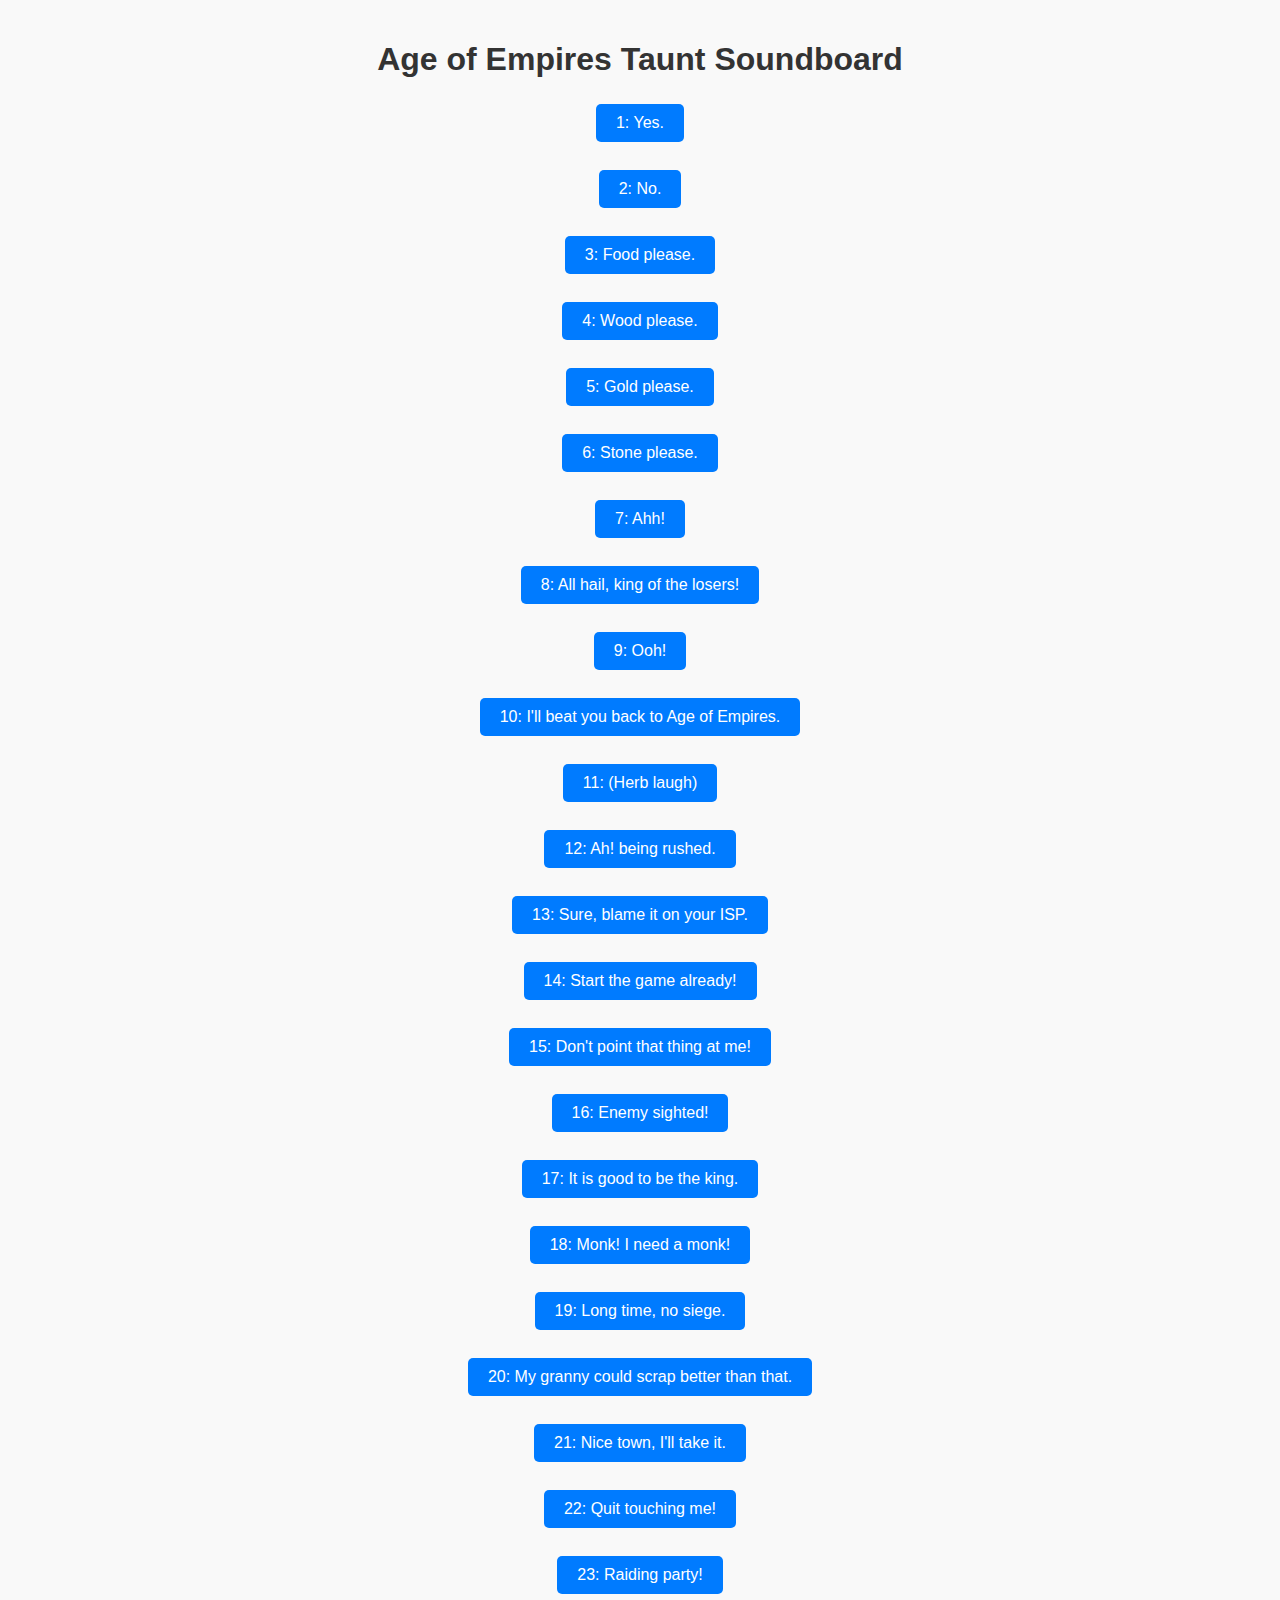
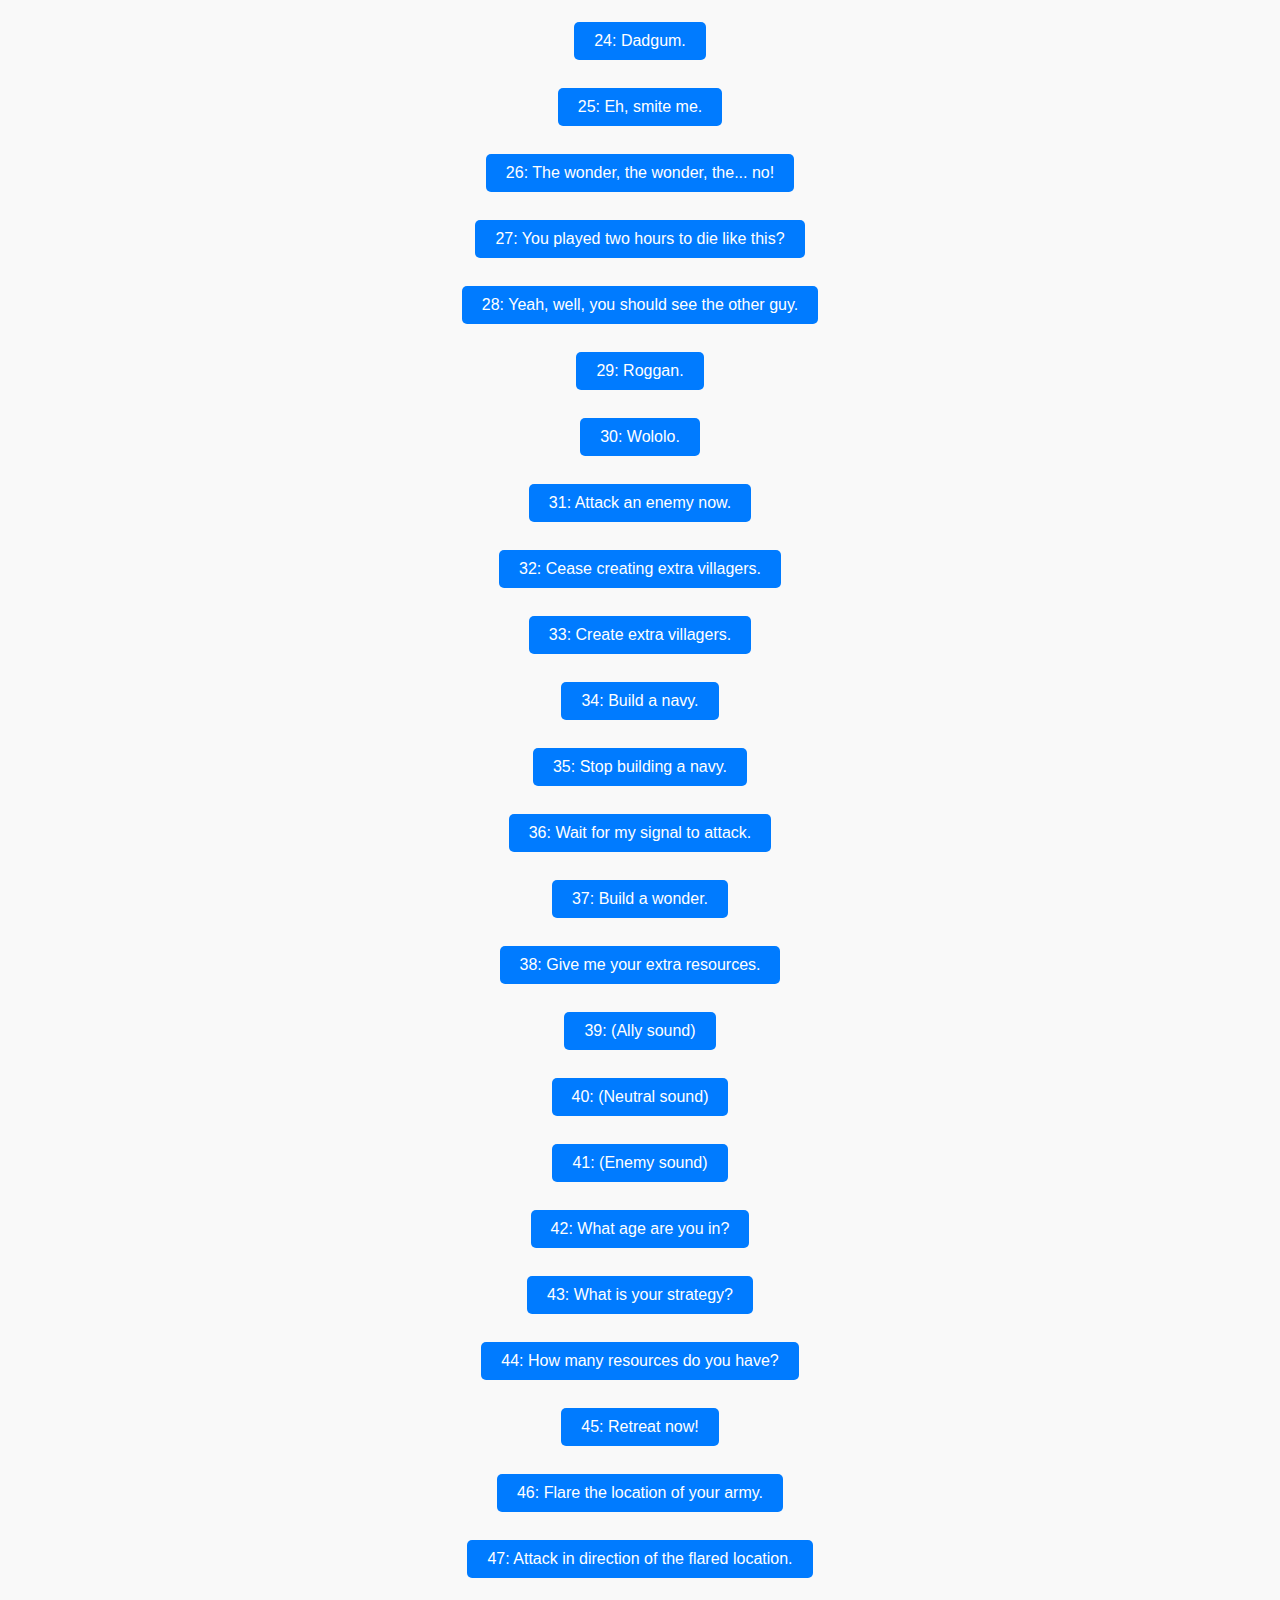
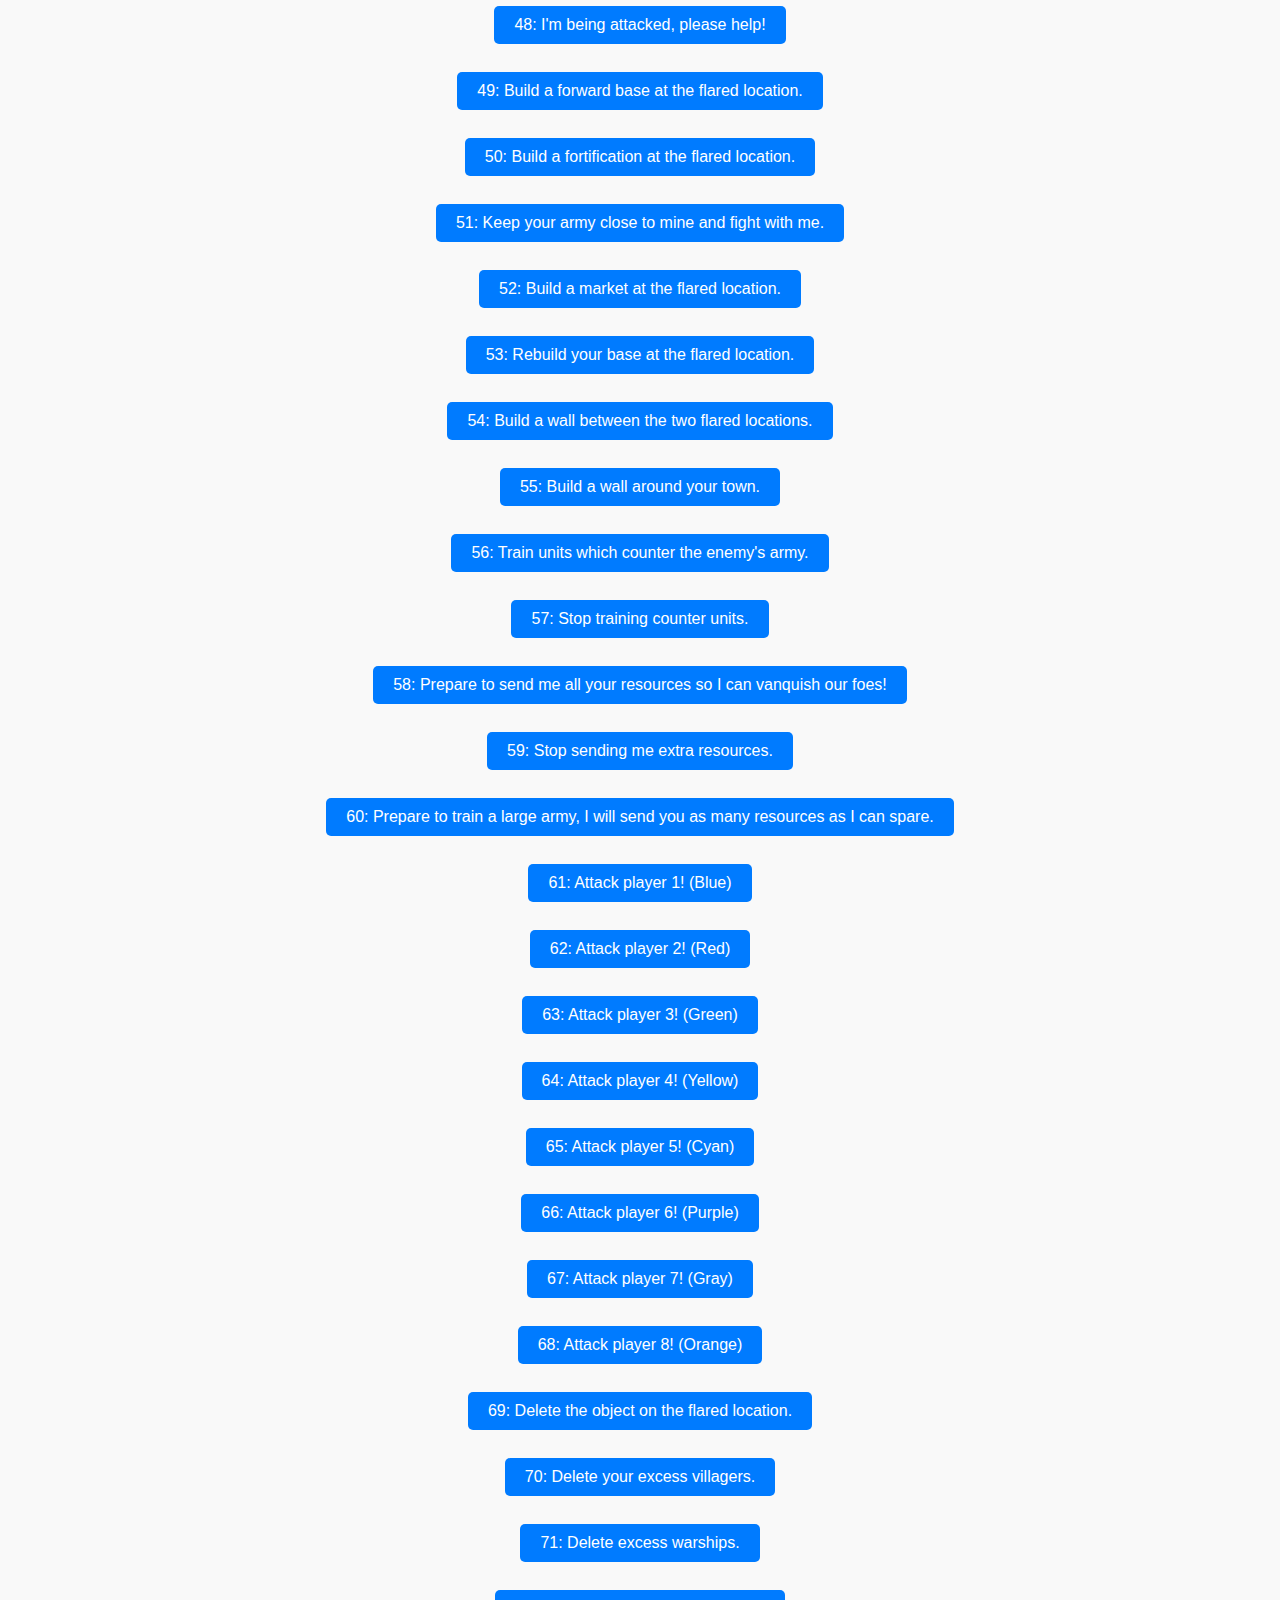
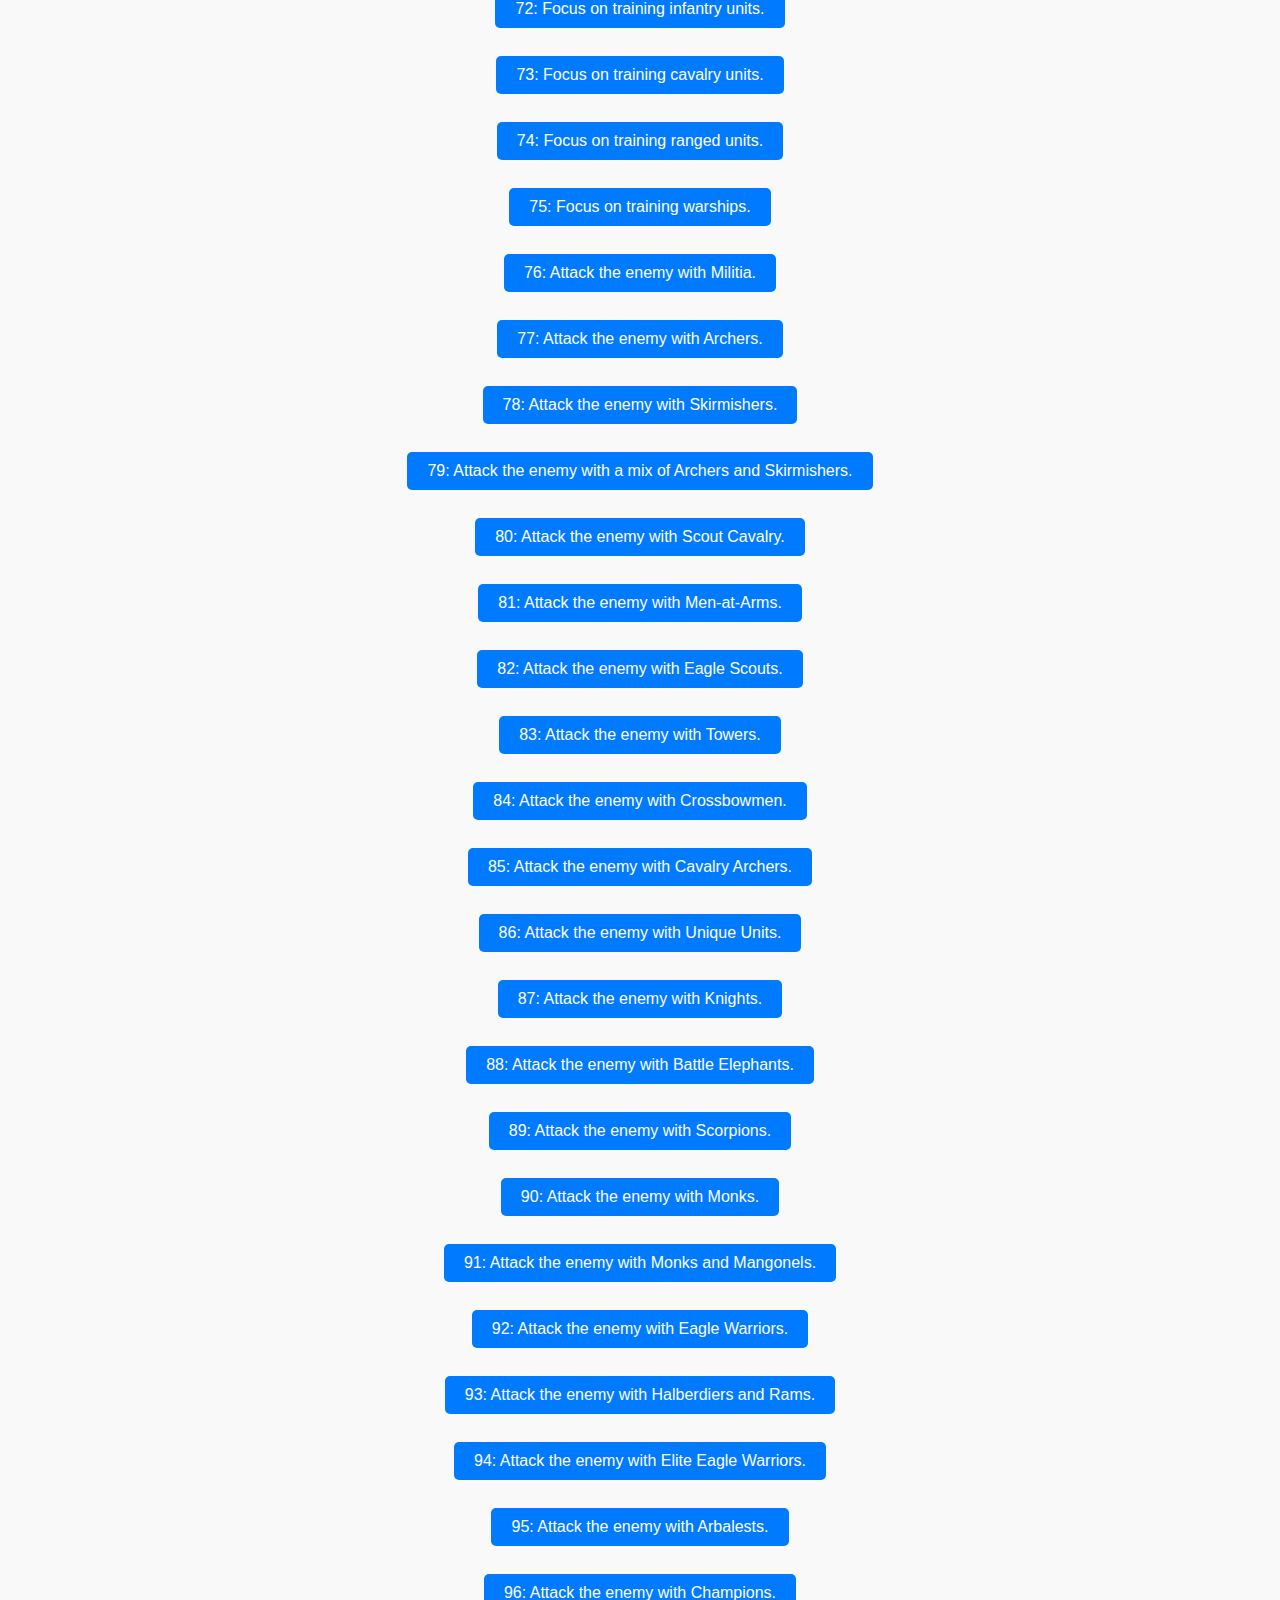
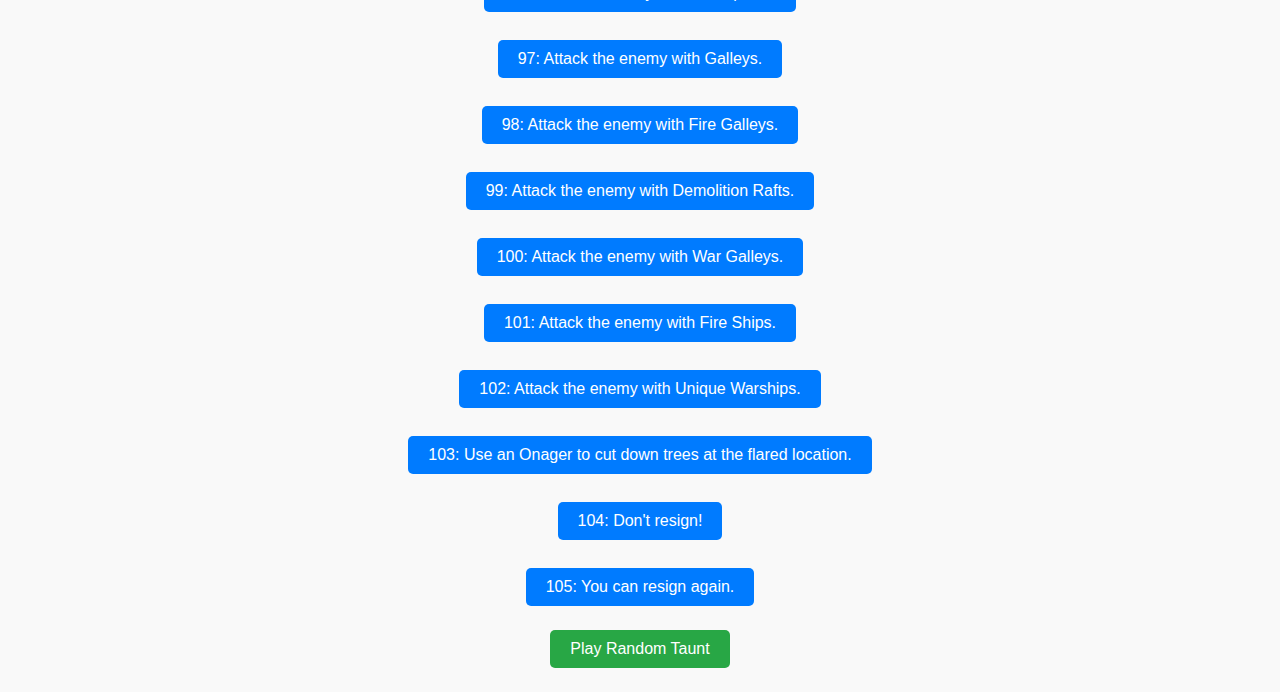
<file: index.html>
<!DOCTYPE html>
<html lang="en">
<head>
    <meta charset="UTF-8">
    <meta name="viewport" content="width=device-width, initial-scale=1.0">
    <title>Age of Empires Taunt Soundboard</title>
    <link rel="stylesheet" href="styles.css">
</head>
<body>
    <h1>Age of Empires Taunt Soundboard</h1>
    <div id="soundboard"></div>
    <button id="randomButton">Play Random Taunt</button>
    <script src="script.js"></script>
</body>
</html>
</file>
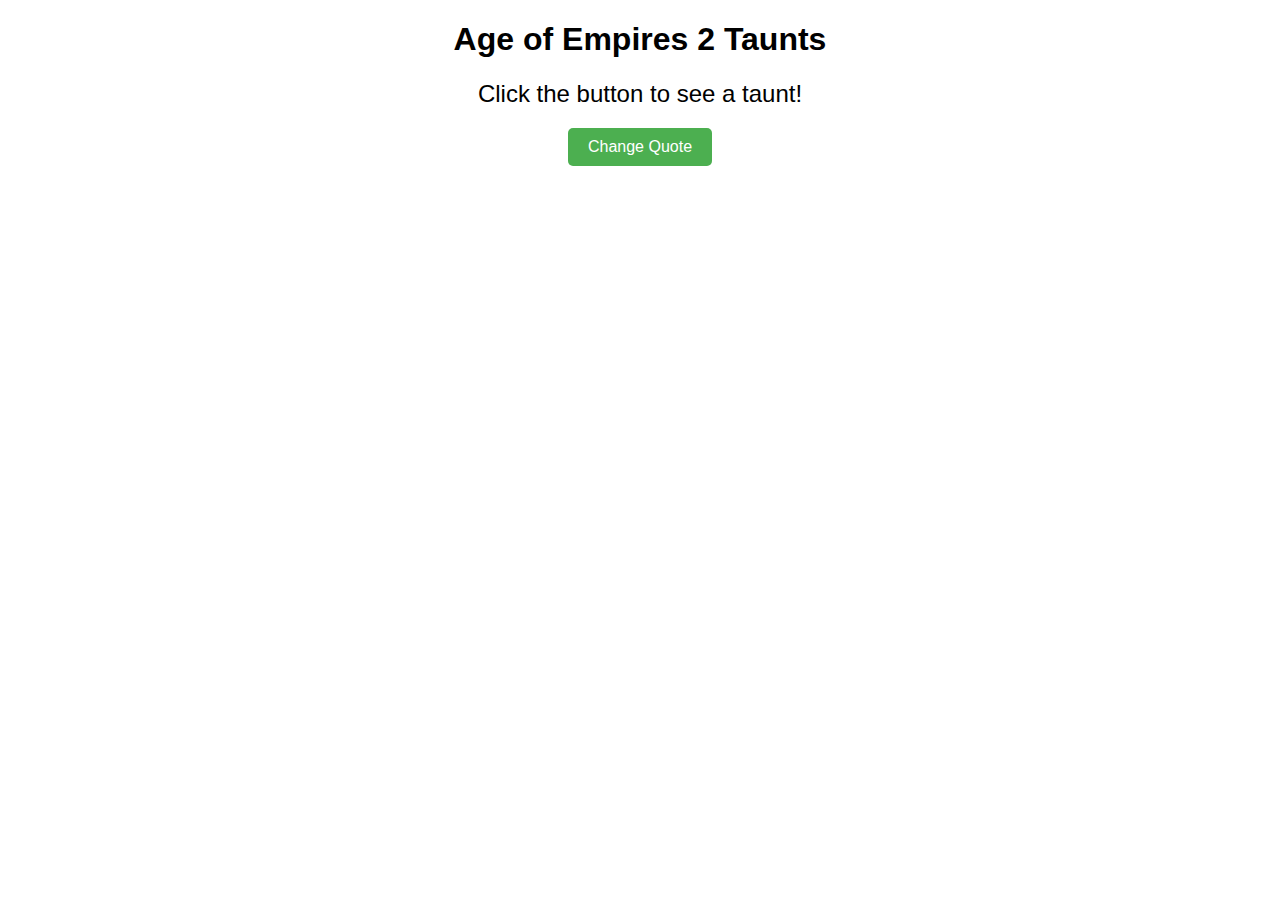
<file: aoe2taunts.html>
<!DOCTYPE html>
<html lang="en">
<head>
    <meta charset="UTF-8">
    <meta name="viewport" content="width=device-width, initial-scale=1.0">
    <title>Age of Empires 2 Taunts</title>
    <style>
        body {
            font-family: Arial, sans-serif;
            text-align: center;
        }
        #quote {
            font-size: 24px;
            margin: 20px;
        }
        #changeButton {
            padding: 10px 20px;
            font-size: 16px;
            cursor: pointer;
            background-color: #4CAF50;
            color: white;
            border: none;
            border-radius: 5px;
            transition: background-color 0.3s;
        }
        #changeButton:hover {
            background-color: #45a049;
        }
    </style>
</head>
<body>
    <h1>Age of Empires 2 Taunts</h1>
    <div id="quote">Click the button to see a taunt!</div>
    <button id="changeButton">Change Quote</button>

    <script>
        // Array of Age of Empires 2 taunts
        var taunts = [
            "Yes",
            "No",
            "Food Please",
            "Wood Please",
            "Gold Please",
            "Stone Please",
            "Ahh",
            "All Hail, King of the Losers",
            "Oooh",
            "I’ll Beat You Back to Age of Empires",
            "Hahahahahah",
            "Ack, He Rushed",
            "Sure Blame it on Your ISP",
            "Start the Game Already",
            "Don’t Point That Thing at Me",
            "Enemy Sighted",
            "It is Good To be the King",
            "Monk, I Need a Monk",
            "Long Time, No Siege",
            "My Granny Could Scrap Better Than That",
            "Nice Town, I’ll Take It",
            "Quit Touchin Me",
            "Raiding Party",
            "Dadgum",
            "Ehhh Smite Me",
            "The Wonder, The Wonder, The Noooooo",
            "You Played 2 Hours to Die Like This",
            "Yeah Well You Should See the Other Guy",
            "Rogan?",
            "WOLOLO",
            "Attack an Enemy Now",
            "Cease Creating Extra Villagers",
            "Create Extra Villagers",
            "Build a Navy",
            "Stop Building a Navy",
            "Wait for my Signal to Attack",
            "Build a Wonder",
            "Give Me Your Extra Resources",
            "(Ally Sound)",
            "(Enemy Sound)",
            "(Neutral Sound)",
            "What Age are you in",
            "What is Your Strategy",
            "How Many Resources do you Have",
            "Retreat Now",
            "Flare the Location of Your Army",
            "Attack in the Direction of the Flared Location",
            "I’m Being Attacked, Please Help",
            "Build a Forward Base at the Flared Location",
            "Build a Fortification at the Flared Location",
            "Keep Your Army Close to Mine and Fight With Me",
            "Build a Market at the Flared Location",
            "Rebuild Your Base at the Flared Location",
            "Build a Wall Between the two Flared Locations",
            "Build a Wall Around Your Town",
            "Train Units Which Counter the Enemy’s Army",
            "Stop Training Counter Units",
            "Prepare to Send me all Your Resources so I can Vanquish Our Foes",
            "Stop Sending me Extra Resources",
            "Prepare to Train a Large Army, I’ll Send You as Many Resources as I can Spare",
            "Attack Player 1",
            "Attack Player 2",
            "Attack Player 3",
            "Attack Player 4",
            "Attack Player 5",
            "Attack Player 6",
            "Attack Player 7",
            "Attack Player 8",
            "Delete the Object on the Flared Location",
            "Delete Your Excess Villagers",
            "Delete Excess Warships",
            "Focus on Training Infantry Units",
            "Focus on Training Cavalry Units",
            "Focus on Training Ranged Units",
            "Focus on Training Warships",
            "Attack the Enemy With Militia",
            "Attack the Enemy With Archers",
            "Attack the Enemy With Skirmishers",
            "Attack the Enemy With a mix of Archers and Skirmishers",
            "Attack the Enemy With Scout Cavalry",
            "Attack the Enemy With Men-At-Arms",
            "Attack the Enemy With Eagle Scouts",
            "Attack the Enemy With Towers",
            "Attack the Enemy With Crossbowmen",
            "Attack the Enemy With Cavalry Archers",
            "Attack the Enemy With Unique Units",
            "Attack the Enemy With Knights",
            "Attack the Enemy With Battle Elephants",
            "Attack the Enemy With Scorpions",
            "Attack the Enemy With Monks",
            "Attack the Enemy With Monks and Mangonels",
            "Attack the Enemy With Eagle Warriors",
            "Attack the Enemy With Halberdiers and Rams",
            "Attack the Enemy With Elite Eagle Warriors",
            "Attack the Enemy With Arbalests",
            "Attack the Enemy With Champions",
            "Attack the Enemy With Galleys",
            "Attack the Enemy With Fire Galleys",
            "Attack the Enemy With Demolition Rafts",
            "Attack the Enemy With War Galleys",
            "Attack the Enemy With Fire Ships",
            "Attack the Enemy With Unique Warships",
            "Use an Onager to cut Down Trees at the Flared Location",
            "Don’t Resign",
            "You can Resign Now"
        ];

        // Function to change the quote
        function changeQuote() {
            var randomNumber = Math.floor(Math.random() * taunts.length);
            document.getElementById("quote").textContent = taunts[randomNumber];
        }

        // Event listener for the button click
        document.getElementById("changeButton").addEventListener("click", changeQuote);
    </script>
</body>
</html>
</file>
<file: styles.css>
body {
    font-family: Arial, sans-serif;
    text-align: center;
    background-color: #f9f9f9;
    margin: 0;
    padding: 20px;
}

h1 {
    color: #333;
}

h2 {
    color: #007bff;
    margin-top: 40px;
}

h3 {
    color: #0056b3;
    margin-top: 20px;
}

#soundboard {
    display: flex;
    flex-direction: column;
    align-items: center;
    gap: 20px;
}

section {
    width: 80%;
    margin: 0 auto;
    border: 1px solid #ddd;
    border-radius: 8px;
    padding: 10px;
    background-color: #fff;
    box-shadow: 0 2px 4px rgba(0, 0, 0, 0.1);
}

.taunt-table {
    width: 100%;
    border-collapse: collapse;
    margin-top: 10px;
}

.taunt-table th, .taunt-table td {
    border: 1px solid #ddd;
    padding: 8px;
    text-align: left;
}

.taunt-table th {
    background-color: #f2f2f2;
}

button {
    background-color: #007bff;
    border: none;
    color: white;
    padding: 10px 20px;
    text-align: center;
    text-decoration: none;
    display: inline-block;
    font-size: 16px;
    margin: 4px 2px;
    cursor: pointer;
    border-radius: 5px;
    transition: background-color 0.3s ease;
}

button:hover {
    background-color: #0056b3;
}

#randomButton {
    margin-top: 20px;
    background-color: #28a745;
}

#randomButton:hover {
    background-color: #218838;
}
</file>
